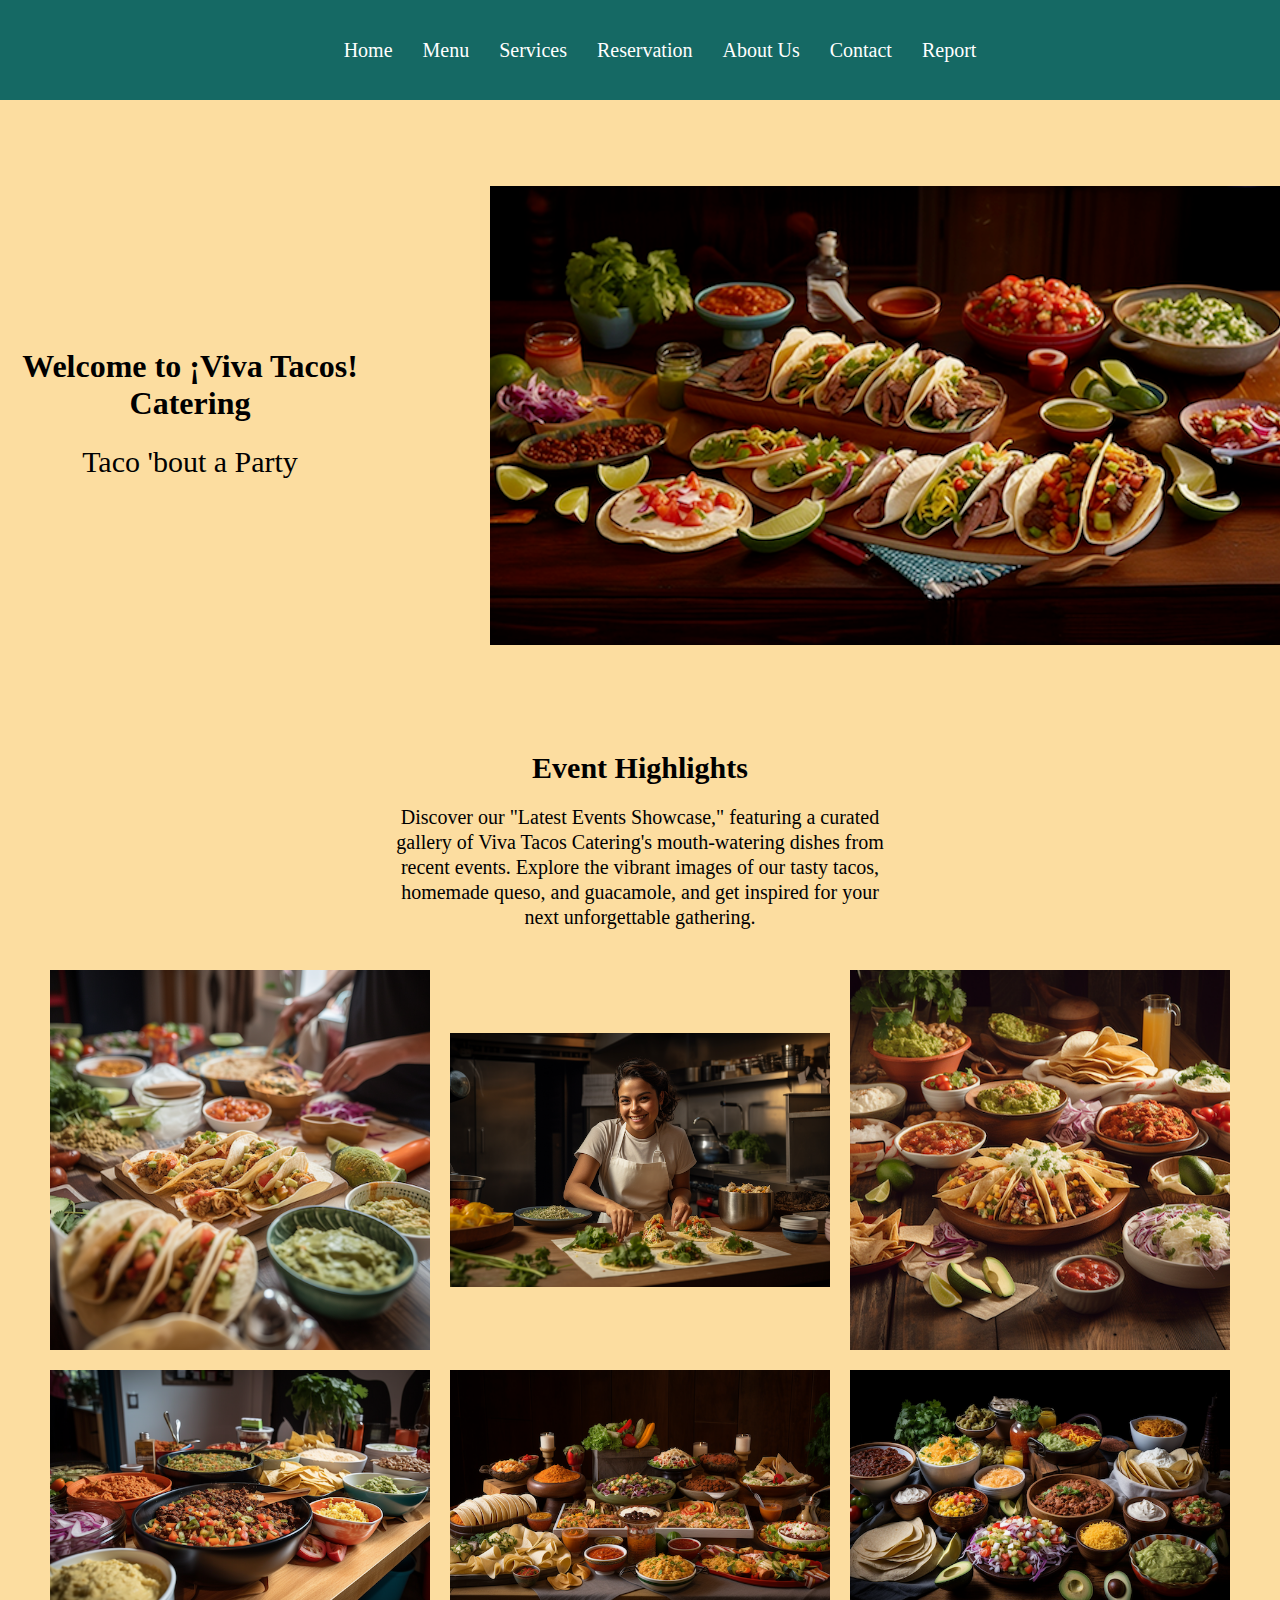
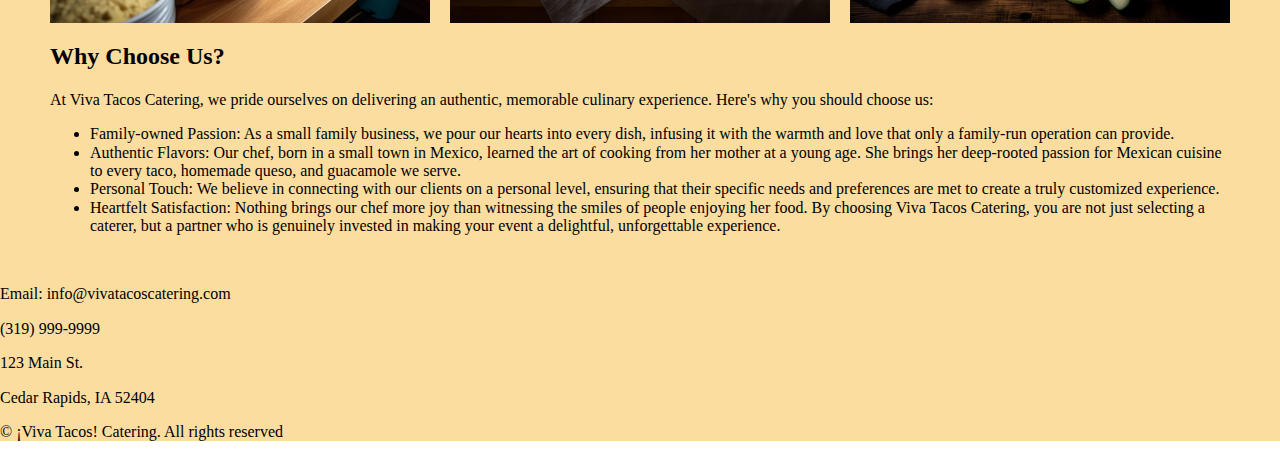
<file: index.html>
<!DOCTYPE html>
<html lang="en">

<head>
    <meta charset="UTF-8">
    <meta http-equiv="X-UA-Compatible" content="IE=edge">
    <meta name="viewport" content="width=device-width, initial-scale=1.0">
    <title>¡Viva Tacos! Catering</title>
    <link rel="stylesheet" href="vendor/normalize.css">
    <link rel="stylesheet" href="css-pages/home.css">
    <link rel="preconnect" href="https://fonts.googleapis.com">
    <link rel="preconnect" href="https://fonts.gstatic.com" crossorigin>
    <link href="https://fonts.googleapis.com/css2?family=Chicle&family=Cinzel+Decorative&display=swap" rel="stylesheet">
</head>

<body>
    <div class="page">
        <header class="header">
            <nav class="nav">
                <ul class="nav__links">
                    <li><a class="nav__link" href="index.html">Home</a></li>
                    <li><a class="nav__link" href="html-pages/menu.html">Menu</a></li>
                    <li><a class="nav__link" href="html-pages/services.html">Services</a></li>
                    <li><a class="nav__link" href="html-pages/reservation.html">Reservation</a></li>
                    <li><a class="nav__link" href="html-pages/about-us.html">About Us</a></li>
                    <li><a class="nav__link" href="html-pages/contact.html">Contact</a></li>
                    <li><a class="nav__link" href="html-pages/report.html">Report</a></li>
                </ul>
            </nav>
            <section class="intro">
                <div class="intro__text">
                    <h1 class="intro__title">Welcome to ¡Viva Tacos! Catering</h1>
                    <p class="intro__subtitle">Taco 'bout a Party</p>
                    <!-- <p class="intro__description">Viva Tacos Catering brings the vibrant flavors of Mexico right to your
                        event! We offer an extensive range of
                        mouth-watering taco options, all made with fresh ingredients and authentic seasonings. Our
                        homemade
                        queso and guacamole,
                        crafted from traditional recipes, add the perfect touch to our delicious sides. With Viva Tacos
                        Catering, you'll treat
                        your guests to a fiesta of flavor and a truly unforgettable experience.</p> -->
                </div>
                <img class="header__image" src="images/header-banner.png"
                    alt="Image showing a display of tacos and Mexican food">
            </section>

        </header>
        <main class="main">
            <section class="samples">
                <div class="samples__text">
                    <h2 class="samples__title">Event Highlights</h2>
                    <p class="samples__description">Discover our "Latest Events Showcase," featuring a curated gallery
                        of
                        Viva Tacos Catering's mouth-watering dishes from
                        recent events. Explore the vibrant images of our tasty tacos, homemade queso, and guacamole, and
                        get
                        inspired for your
                        next unforgettable gathering.</p>
                </div>
                <div class="samples__images">
                    <img class="samples__image samples__image-01" src="/images/food-01.png"
                        alt="Image of a taco bar food spread">
                    <img class="samples__image" src="images/employee.png"
                        alt="Image of an employee making tacos in the kitchen">
                    <img class="samples__image" src="images/food-03.png" alt="Image of a taco bar food spread">
                    <img class="samples__image" src="images/food-02.png" alt="Image of a taco bar food spread">
                    <img class="samples__image" src="images/food-04.png" alt="Image of a taco bar food spread">
                    <img class="samples__image" src="images/food-05.png" alt="Image of a taco bar food spread">
                </div>

            </section>
            <section class="why-us">
                <h2 class="why-us__title">Why Choose Us?</h2>
                <p class="why-us__description">At Viva Tacos Catering, we pride ourselves on delivering an authentic,
                    memorable culinary experience. Here's why you
                    should choose us:</p>
                <ul class="why-us__list">
                    <li class="why-us__list-item">Family-owned Passion: As a small family business, we pour our hearts
                        into every dish, infusing it with the warmth and
                        love that only a family-run operation can provide.</li>
                    <li class="why-us__list-item">Authentic Flavors: Our chef, born in a small town in Mexico, learned
                        the art of cooking from her mother at a young age.
                        She brings her deep-rooted passion for Mexican cuisine to every taco, homemade queso, and
                        guacamole we serve.</li>
                    <li class="why-us__list-item">Personal Touch: We believe in connecting with our clients on a
                        personal level, ensuring that their specific needs and
                        preferences are met to create a truly customized experience.</li>
                    <li class="why-us__list-item">Heartfelt Satisfaction: Nothing brings our chef more joy than
                        witnessing the smiles of people enjoying her food. By
                        choosing Viva Tacos Catering, you are not just selecting a caterer, but a partner who is
                        genuinely invested in making
                        your event a delightful, unforgettable experience.</li>
                </ul>
            </section>

        </main>
        <footer class="footer">
            <section class="footer__contact">
                <p class="footer__email">Email: info@vivatacoscatering.com</p>
                <p class="footer__phone">(319) 999-9999</p>
            </section>
            <section class="footer__address">
                <p class="footer__street-name">123 Main St.</p>
                <p class="footer__city-state-zip">Cedar Rapids, IA 52404</p>
            </section>
            <p class="copyright">&copy; ¡Viva Tacos! Catering. All rights reserved</p>
        </footer>
    </div>
</body>

</html>
</file>
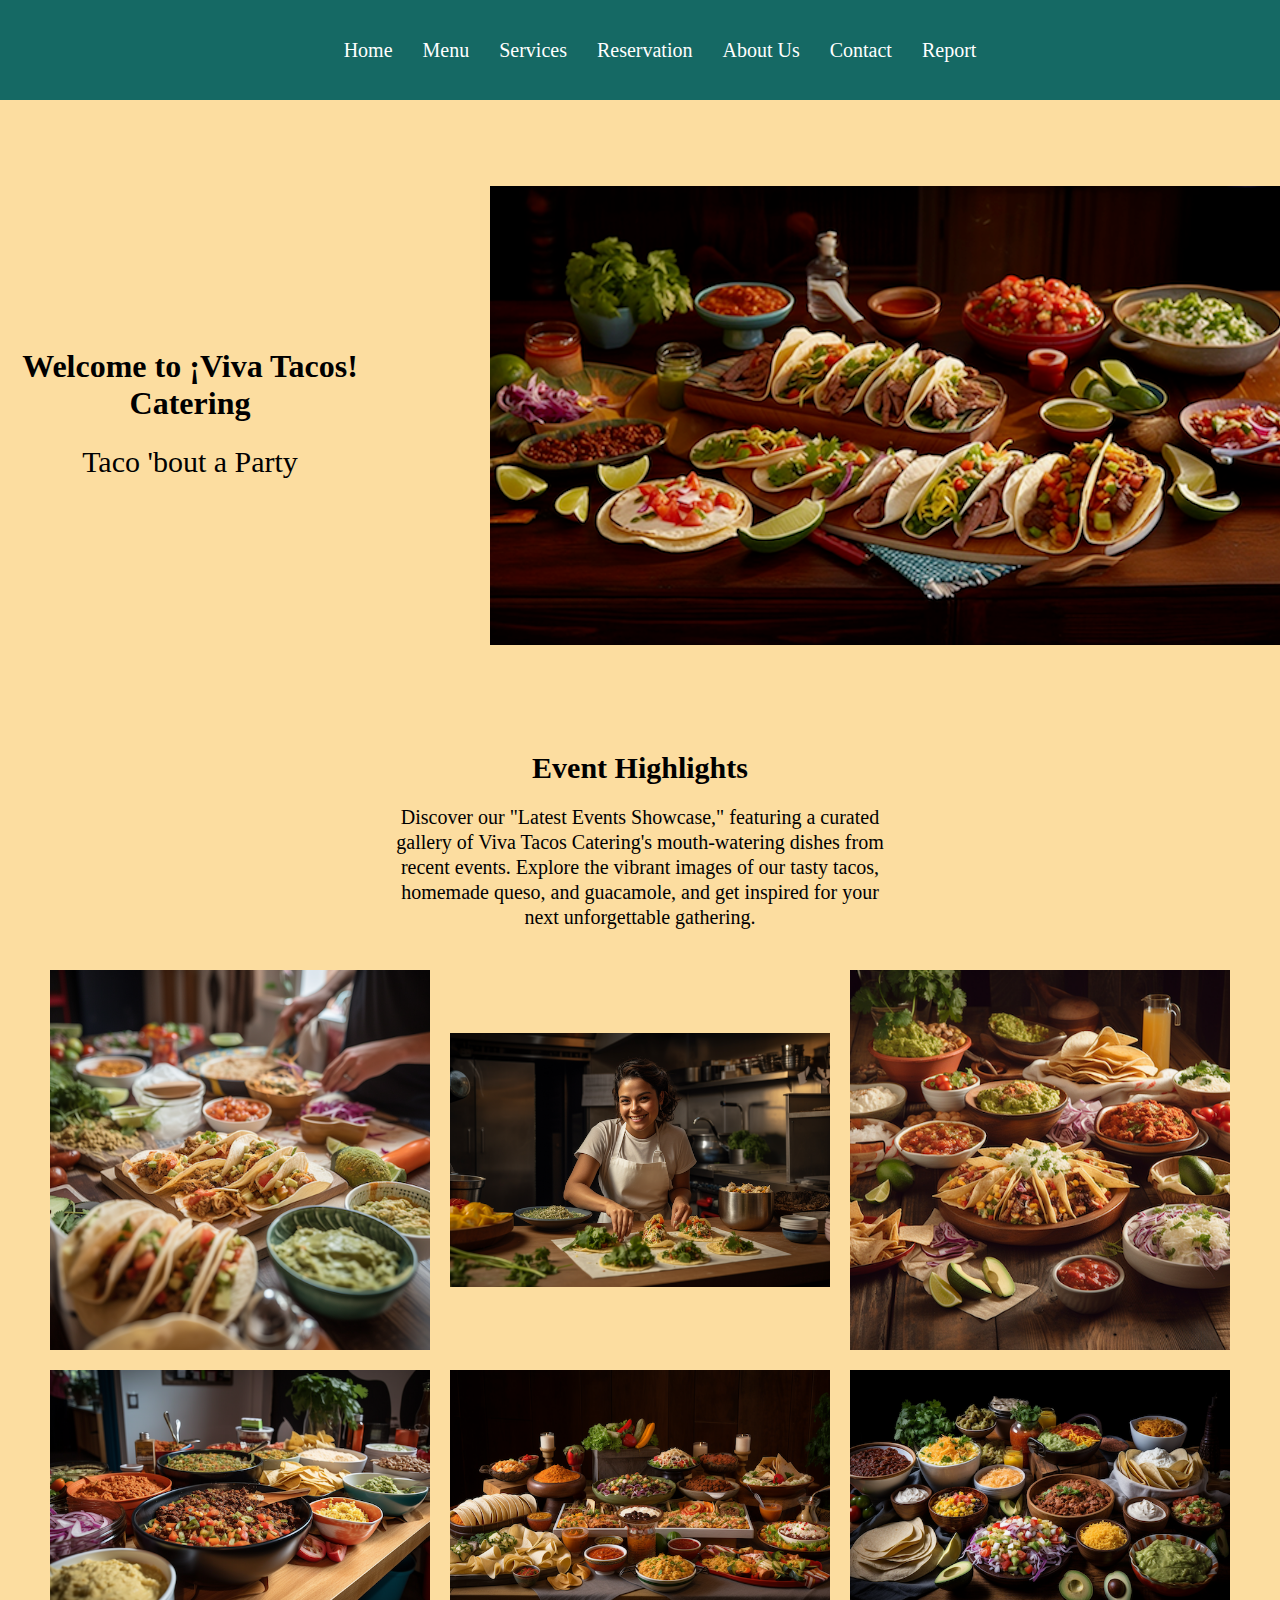
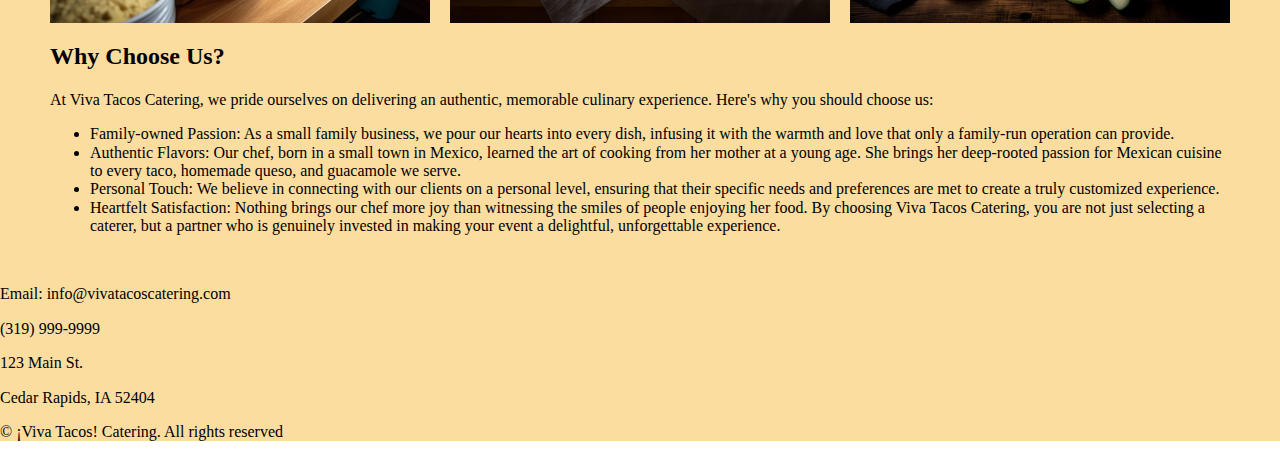
<file: home.html>
<!DOCTYPE html>
<html lang="en">

<head>
    <meta charset="UTF-8">
    <meta http-equiv="X-UA-Compatible" content="IE=edge">
    <meta name="viewport" content="width=device-width, initial-scale=1.0">
    <title>¡Viva Tacos! Catering</title>
    <link rel="stylesheet" href="vendor/normalize.css">
    <link rel="stylesheet" href="css-pages/home.css">
    <link rel="preconnect" href="https://fonts.googleapis.com">
    <link rel="preconnect" href="https://fonts.gstatic.com" crossorigin>
    <link href="https://fonts.googleapis.com/css2?family=Chicle&family=Cinzel+Decorative&display=swap" rel="stylesheet">
</head>

<body>
    <div class="page">
        <header class="header">
            <nav class="nav">
                <ul class="nav__links">
                    <li><a class="nav__link" href="home.html">Home</a></li>
                    <li><a class="nav__link" href="html-pages/menu.html">Menu</a></li>
                    <li><a class="nav__link" href="html-pages/services.html">Services</a></li>
                    <li><a class="nav__link" href="html-pages/reservation.html">Reservation</a></li>
                    <li><a class="nav__link" href="html-pages/about-us.html">About Us</a></li>
                    <li><a class="nav__link" href="html-pages/contact.html">Contact</a></li>
                    <li><a class="nav__link" href="html-pages/report.html">Report</a></li>
                </ul>
            </nav>
            <section class="intro">
                <div class="intro__text">
                    <h1 class="intro__title">Welcome to ¡Viva Tacos! Catering</h1>
                    <p class="intro__subtitle">Taco 'bout a Party</p>
                    <!-- <p class="intro__description">Viva Tacos Catering brings the vibrant flavors of Mexico right to your
                        event! We offer an extensive range of
                        mouth-watering taco options, all made with fresh ingredients and authentic seasonings. Our
                        homemade
                        queso and guacamole,
                        crafted from traditional recipes, add the perfect touch to our delicious sides. With Viva Tacos
                        Catering, you'll treat
                        your guests to a fiesta of flavor and a truly unforgettable experience.</p> -->
                </div>
                <img class="header__image" src="images/header-banner.png"
                    alt="Image showing a display of tacos and Mexican food">
            </section>

        </header>
        <main class="main">
            <section class="samples">
                <div class="samples__text">
                    <h2 class="samples__title">Event Highlights</h2>
                    <p class="samples__description">Discover our "Latest Events Showcase," featuring a curated gallery
                        of
                        Viva Tacos Catering's mouth-watering dishes from
                        recent events. Explore the vibrant images of our tasty tacos, homemade queso, and guacamole, and
                        get
                        inspired for your
                        next unforgettable gathering.</p>
                </div>
                <div class="samples__images">
                    <img class="samples__image samples__image-01" src="/images/food-01.png"
                        alt="Image of a taco bar food spread">
                    <img class="samples__image" src="images/employee.png"
                        alt="Image of an employee making tacos in the kitchen">
                    <img class="samples__image" src="images/food-03.png" alt="Image of a taco bar food spread">
                    <img class="samples__image" src="images/food-02.png" alt="Image of a taco bar food spread">
                    <img class="samples__image" src="images/food-04.png" alt="Image of a taco bar food spread">
                    <img class="samples__image" src="images/food-05.png" alt="Image of a taco bar food spread">
                </div>

            </section>
            <section class="why-us">
                <h2 class="why-us__title">Why Choose Us?</h2>
                <p class="why-us__description">At Viva Tacos Catering, we pride ourselves on delivering an authentic,
                    memorable culinary experience. Here's why you
                    should choose us:</p>
                <ul class="why-us__list">
                    <li class="why-us__list-item">Family-owned Passion: As a small family business, we pour our hearts
                        into every dish, infusing it with the warmth and
                        love that only a family-run operation can provide.</li>
                    <li class="why-us__list-item">Authentic Flavors: Our chef, born in a small town in Mexico, learned
                        the art of cooking from her mother at a young age.
                        She brings her deep-rooted passion for Mexican cuisine to every taco, homemade queso, and
                        guacamole we serve.</li>
                    <li class="why-us__list-item">Personal Touch: We believe in connecting with our clients on a
                        personal level, ensuring that their specific needs and
                        preferences are met to create a truly customized experience.</li>
                    <li class="why-us__list-item">Heartfelt Satisfaction: Nothing brings our chef more joy than
                        witnessing the smiles of people enjoying her food. By
                        choosing Viva Tacos Catering, you are not just selecting a caterer, but a partner who is
                        genuinely invested in making
                        your event a delightful, unforgettable experience.</li>
                </ul>
            </section>

        </main>
        <footer class="footer">
            <section class="footer__contact">
                <p class="footer__email">Email: info@vivatacoscatering.com</p>
                <p class="footer__phone">(319) 999-9999</p>
            </section>
            <section class="footer__address">
                <p class="footer__street-name">123 Main St.</p>
                <p class="footer__city-state-zip">Cedar Rapids, IA 52404</p>
            </section>
            <p class="copyright">&copy; ¡Viva Tacos! Catering. All rights reserved</p>
        </footer>
    </div>
</body>

</html>
</file>
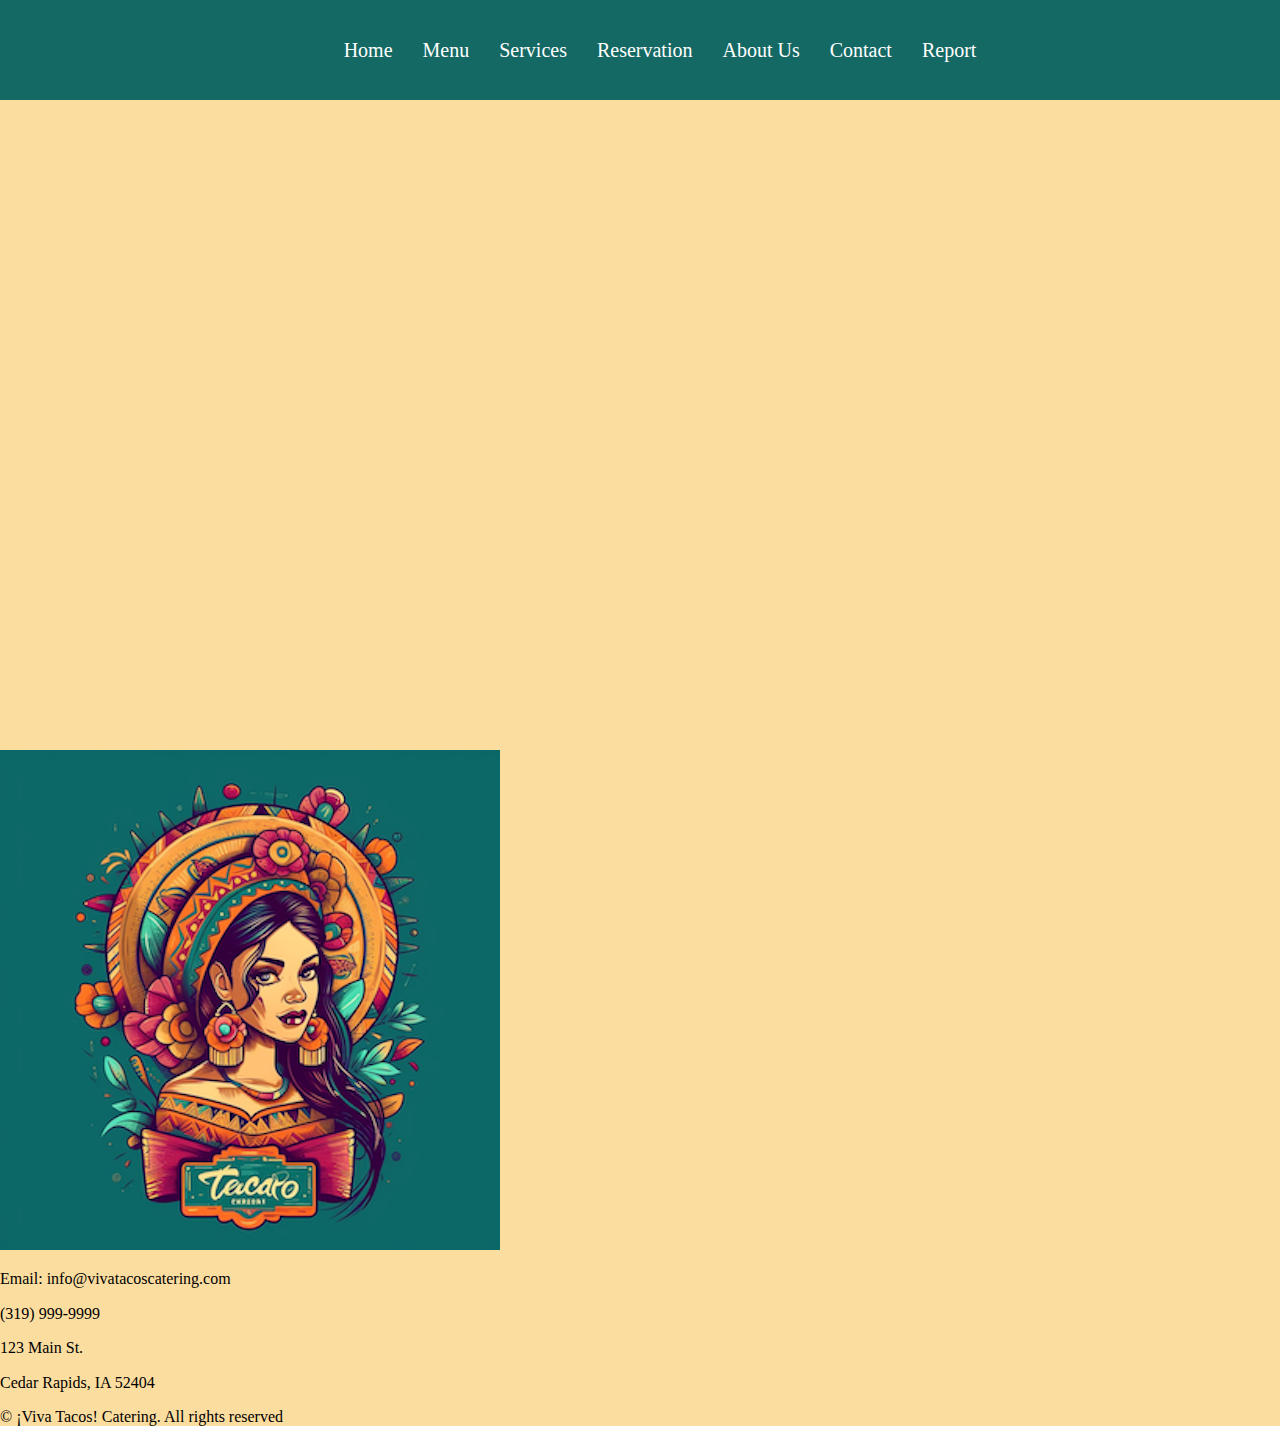
<file: html-pages/about-us.html>
<!DOCTYPE html>
<html lang="en">

<head>
    <meta charset="UTF-8">
    <meta http-equiv="X-UA-Compatible" content="IE=edge">
    <meta name="viewport" content="width=device-width, initial-scale=1.0">
    <title>¡Viva Tacos! Catering</title>
    <link rel="stylesheet" href="../vendor/normalize.css">
    <link rel="stylesheet" href="../css-pages/home.css">
</head>

<body>
    <div class="page">
        <header class="header">
            <nav class="nav">
                <ul class="nav__links">
                    <li><a class="nav__link" href="../index.html">Home</a></li>
                    <li><a class="nav__link" href="menu.html">Menu</a></li>
                    <li><a class="nav__link" href="services.html">Services</a></li>
                    <li><a class="nav__link" href="reservation.html">Reservation</a></li>
                    <li><a class="nav__link" href="about-us.html">About Us</a></li>
                    <li><a class="nav__link" href="contact.html">Contact</a></li>
                    <li><a class="nav__link" href="report.html">Report</a></li>
                </ul>
            </nav>
        </header>
        <main class="main">

        </main>
        <footer class="footer">
            <img class="footer__logo" src="../images/logo.png" alt="¡Viva Tacos! Catering Logo">
            <section class="footer__contact">
                <p class="footer__email">Email: info@vivatacoscatering.com</p>
                <p class="footer__phone">(319) 999-9999</p>
            </section>
            <section class="footer__address">
                <p class="footer__street-name">123 Main St.</p>
                <p class="footer__city-state-zip">Cedar Rapids, IA 52404</p>
            </section>
            <p class="copyright">&copy; ¡Viva Tacos! Catering. All rights reserved</p>
        </footer>
    </div>
</body>

</html>
</file>
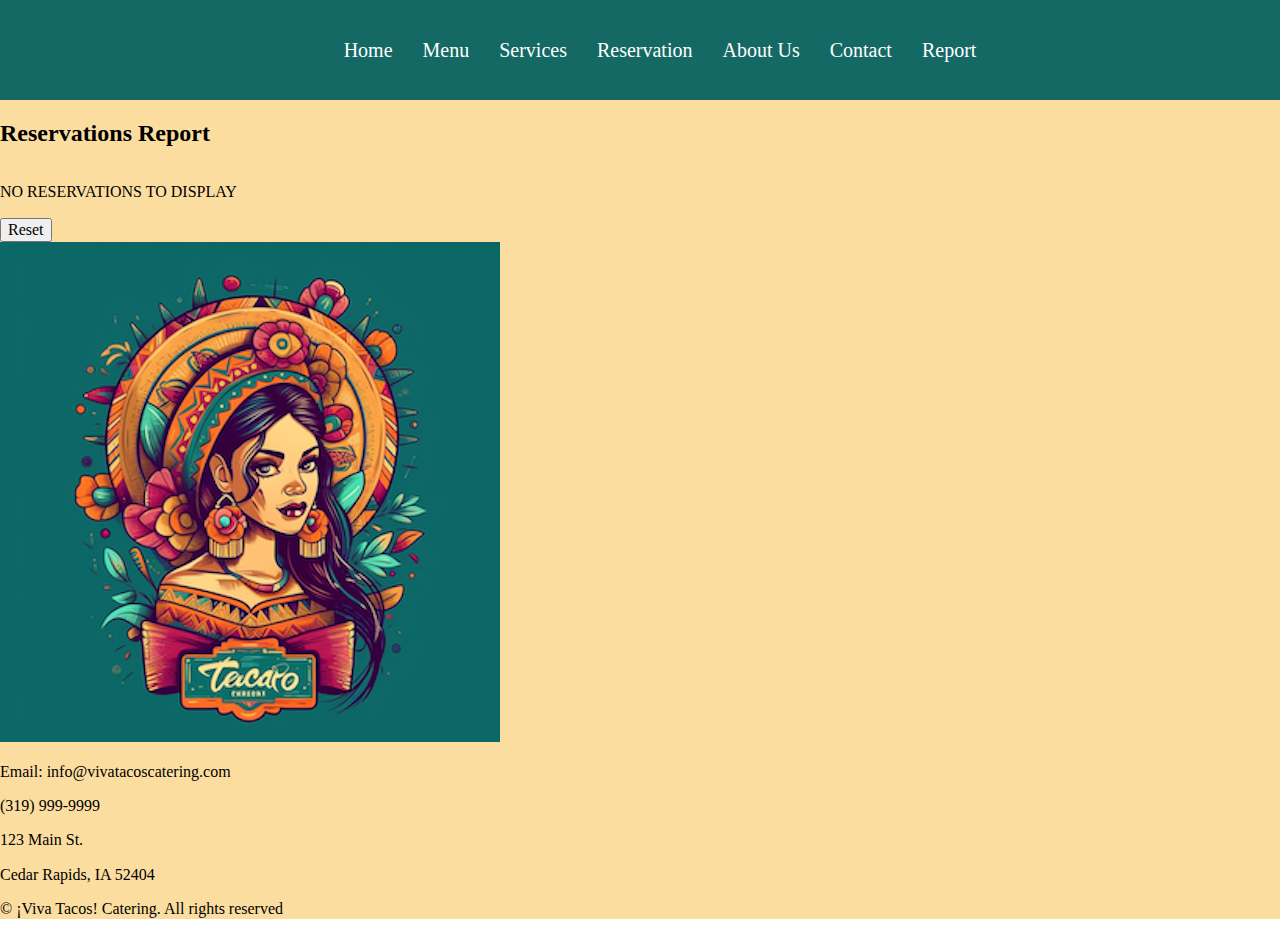
<file: html-pages/report.html>
<!DOCTYPE html>
<html lang="en">

<head>
    <meta charset="UTF-8">
    <meta http-equiv="X-UA-Compatible" content="IE=edge">
    <meta name="viewport" content="width=device-width, initial-scale=1.0">
    <title>¡Viva Tacos! Catering</title>
    <link rel="stylesheet" href="../css-pages/report.css">
</head>

<body>
    <div class="page">
        <header class="header">
            <nav class="nav">
                <ul class="nav__links">
                    <li><a class="nav__link" href="../index.html">Home</a></li>
                    <li><a class="nav__link" href="menu.html">Menu</a></li>
                    <li><a class="nav__link" href="services.html">Services</a></li>
                    <li><a class="nav__link" href="reservation.html">Reservation</a></li>
                    <li><a class="nav__link" href="about-us.html">About Us</a></li>
                    <li><a class="nav__link" href="contact.html">Contact</a></li>
                    <li><a class="nav__link" href="report.html">Report</a></li>
                </ul>
            </nav>
        </header>
        <main class="main">
            <section class="reports" id="report">
                <h2 class="reports__title">Reservations Report</h2>
            </section>
        </main>
        <footer class="footer">
            <img class="footer__logo" src="../images/logo.png" alt="¡Viva Tacos! Catering Logo">
            <section class="footer__contact">
                <p class="footer__email">Email: info@vivatacoscatering.com</p>
                <p class="footer__phone">(319) 999-9999</p>
            </section>
            <section class="footer__address">
                <p class="footer__street-name">123 Main St.</p>
                <p class="footer__city-state-zip">Cedar Rapids, IA 52404</p>
            </section>
            <p class="copyright">&copy; ¡Viva Tacos! Catering. All rights reserved</p>
        </footer>
    </div>
    <script src="../js/report-app.js"></script>
</body>

</html>
</file>
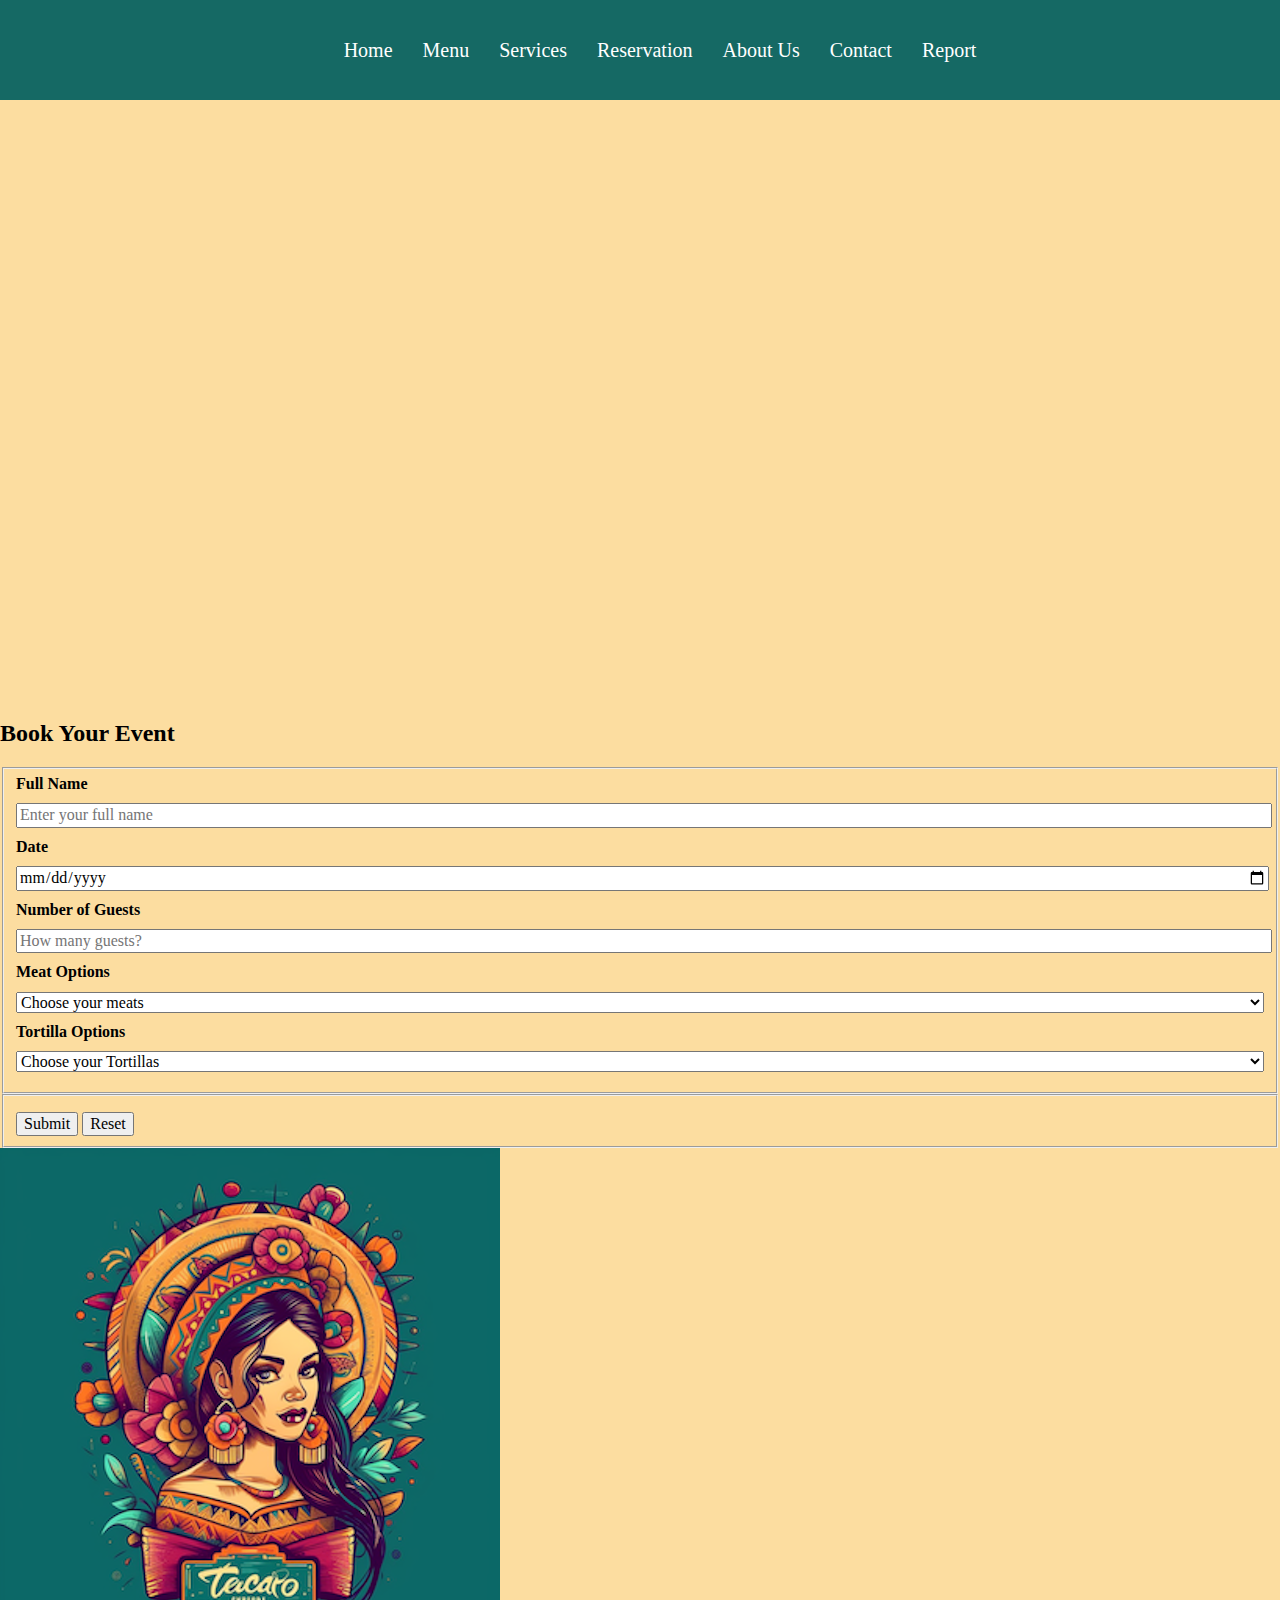
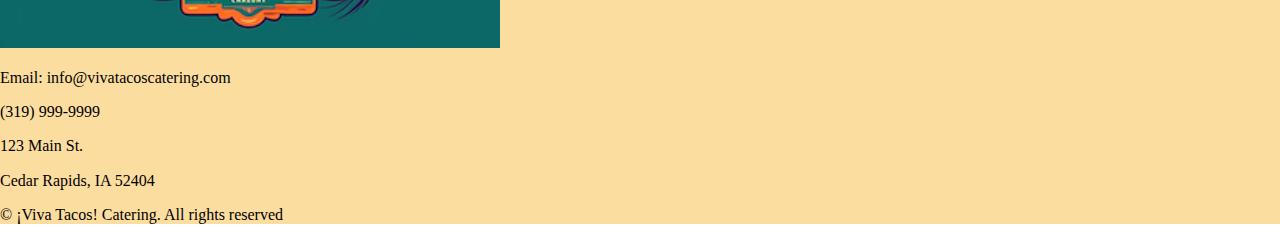
<file: html-pages/reservation.html>
<!DOCTYPE html>
<html lang="en">

<head>
    <meta charset="UTF-8">
    <meta http-equiv="X-UA-Compatible" content="IE=edge">
    <meta name="viewport" content="width=device-width, initial-scale=1.0">
    <title>¡Viva Tacos! Catering</title>
    <link rel="stylesheet" href="../css-pages/reservation.css">
</head>

<body>
    <div class="page">
        <header class="header">
            <nav class="nav">
                <ul class="nav__links">
                    <li><a class="nav__link" href="../index.html">Home</a></li>
                    <li><a class="nav__link" href="menu.html">Menu</a></li>
                    <li><a class="nav__link" href="services.html">Services</a></li>
                    <li><a class="nav__link" href="reservation.html">Reservation</a></li>
                    <li><a class="nav__link" href="about-us.html">About Us</a></li>
                    <li><a class="nav__link" href="contact.html">Contact</a></li>
                    <li><a class="nav__link" href="report.html">Report</a></li>
                </ul>
            </nav>
        </header>
        <main class="main">
            <section class="reservation">
                <h2 class="reservation__title">Book Your Event</h2>
                <form class="reservation form" id="form">
                    <fieldset class="form__fieldset">
                        <label class="form__label" for="full-name">Full Name</label>
                        <input class="form__input" type="text" id="full-name" placeholder="Enter your full name">
                        <label class="form__label" for="date">Date</label>
                        <input class="form__input" type="date" id="date">
                        <label class="form__label" for="guest-number">Number of Guests</label>
                        <input class="form__input" type="number" min="30" placeholder="How many guests?"
                            id="guest-number">
                        <label class="form__label" for="meats">Meat Options</label>
                        <select class="form__select" name="meat" id="meats">
                            <option value="" disabled selected>Choose your meats</option>
                            <option value="chicken">Chicken</option>
                            <option value="steak">Steak</option>
                            <option value="pastor">Pastor</option>
                            <option value="carnitas">Carnitas</option>
                        </select>
                        <label class="form__label" for="tortillas">Tortilla Options</label>
                        <select class="form__select" name="tortillas" id="tortillas">
                            <option value="" disabled selected>Choose your Tortillas</option>
                            <option value="corn">Corn</option>
                            <option value="flour">Flour</option>
                            <option value="both">Both</option>
                        </select>
                    </fieldset>
                    <fieldset class="form__fieldset">
                        <button class="button" type="submit">Submit</button>
                        <button class="button" type="reset">Reset
                    </fieldset>
                </form>
            </section>
        </main>
        <footer class="footer">
            <img class="footer__logo" src="../images/logo.png" alt="¡Viva Tacos! Catering Logo">
            <section class="footer__contact">
                <p class="footer__email">Email: info@vivatacoscatering.com</p>
                <p class="footer__phone">(319) 999-9999</p>
            </section>
            <section class="footer__address">
                <p class="footer__street-name">123 Main St.</p>
                <p class="footer__city-state-zip">Cedar Rapids, IA 52404</p>
            </section>
            <p class="copyright">&copy; ¡Viva Tacos! Catering. All rights reserved</p>
        </footer>
    </div>
    <script src="../js/form-app.js"></script>
</body>

</html>
</file>
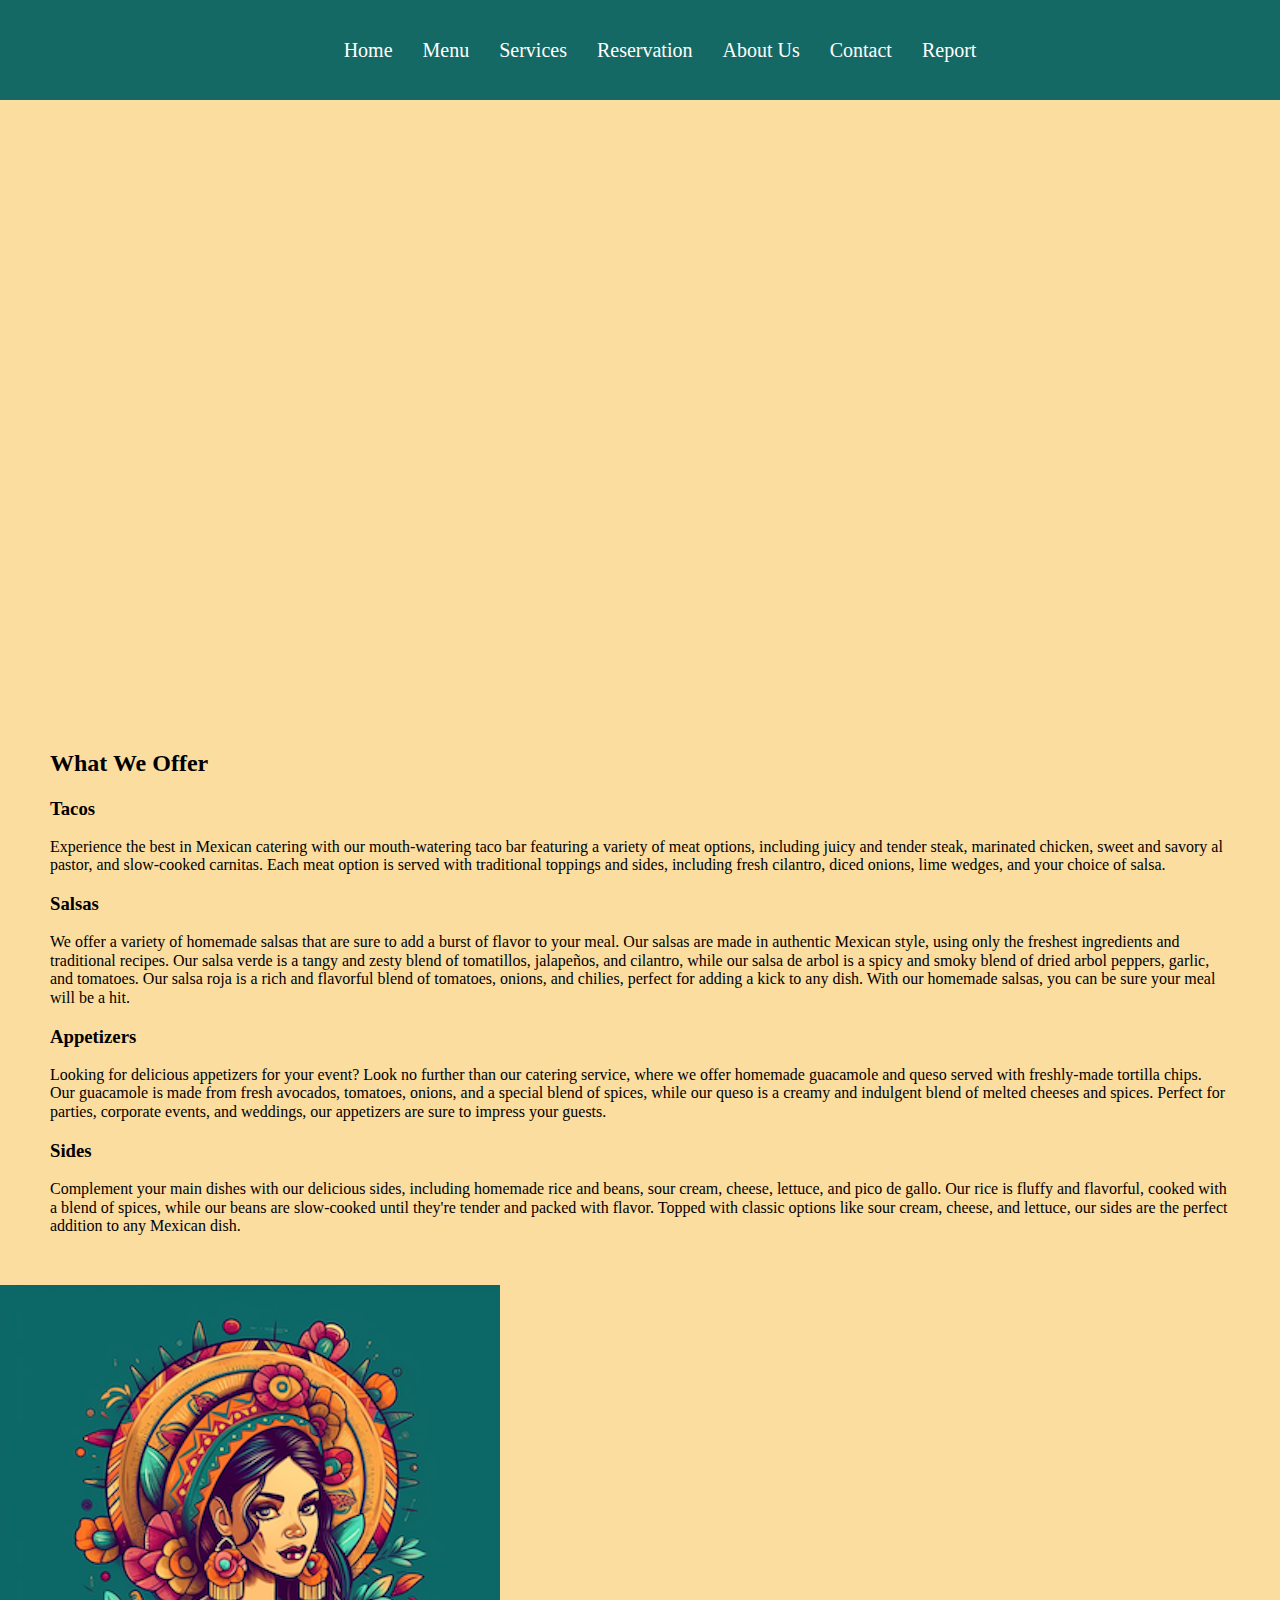
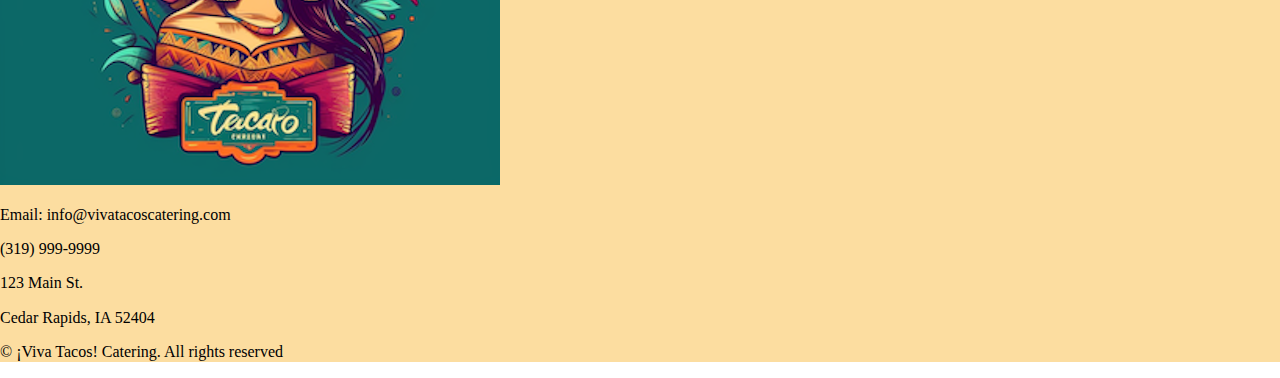
<file: html-pages/services.html>
<!DOCTYPE html>
<html lang="en">

<head>
    <meta charset="UTF-8">
    <meta http-equiv="X-UA-Compatible" content="IE=edge">
    <meta name="viewport" content="width=device-width, initial-scale=1.0">
    <title>¡Viva Tacos! Catering</title>
    <link rel="stylesheet" href="../vendor/normalize.css">
    <link rel="stylesheet" href="../css-pages/home.css">
</head>

<body>
    <div class="page">
        <header class="header">
            <nav class="nav">
                <ul class="nav__links">
                    <li><a class="nav__link" href="../index.html">Home</a></li>
                    <li><a class="nav__link" href="menu.html">Menu</a></li>
                    <li><a class="nav__link" href="services.html">Services</a></li>
                    <li><a class="nav__link" href="reservation.html">Reservation</a></li>
                    <li><a class="nav__link" href="about-us.html">About Us</a></li>
                    <li><a class="nav__link" href="contact.html">Contact</a></li>
                    <li><a class="nav__link" href="report.html">Report</a></li>
                </ul>
            </nav>
        </header>
        <main class="main">
            <section class="services">
                <h2 class="services__title">What We Offer</h2>
                <div class="services__tacos">
                    <h3 class="services__tacos-title">Tacos</h3>
                    <p class="services__tacos-description">
                        Experience the best in Mexican catering with our mouth-watering taco bar featuring a variety of
                        meat options, including
                        juicy and tender steak, marinated chicken, sweet and savory al pastor, and slow-cooked carnitas.
                        Each meat option is
                        served with traditional toppings and sides, including fresh cilantro, diced onions, lime wedges,
                        and your choice of
                        salsa.
                    </p>
                </div>
                <div class="services__salsas">
                    <h3 class="services__salsas-title">Salsas</h3>
                    <p class="services__salsas-description">We offer a variety of homemade salsas that are sure to add a
                        burst of flavor to your meal. Our salsas are made in
                        authentic Mexican style, using only the freshest ingredients and traditional recipes. Our salsa
                        verde is a tangy and
                        zesty blend of tomatillos, jalapeños, and cilantro, while our salsa de arbol is a spicy and
                        smoky blend of dried arbol
                        peppers, garlic, and tomatoes. Our salsa roja is a rich and flavorful blend of tomatoes, onions,
                        and chilies, perfect
                        for adding a kick to any dish. With our homemade salsas, you can be sure your meal will be a
                        hit.</p>
                </div>
                <div class="services__apps">
                    <h3 class="services__apps-title">Appetizers</h3>
                    <p class="services__apps-description">Looking for delicious appetizers for your event? Look no
                        further than our catering service, where we offer homemade
                        guacamole and queso served with freshly-made tortilla chips. Our guacamole is made from fresh
                        avocados, tomatoes,
                        onions, and a special blend of spices, while our queso is a creamy and indulgent blend of melted
                        cheeses and spices.
                        Perfect for parties, corporate events, and weddings, our appetizers are sure to impress your
                        guests.</p>
                </div>
                <div class="services__sides">
                    <h3 class="services__sides-title">Sides</h3>
                    <p class="services__sides-description">Complement your main dishes with our delicious sides,
                        including homemade rice and beans, sour cream, cheese, lettuce,
                        and pico de gallo. Our rice is fluffy and flavorful, cooked with a blend of spices, while our
                        beans are slow-cooked
                        until they're tender and packed with flavor. Topped with classic options like sour cream,
                        cheese, and lettuce, our sides
                        are the perfect addition to any Mexican dish.</p>
                </div>
            </section>
        </main>
        <footer class="footer">
            <img class="footer__logo" src="../images/logo.png" alt="¡Viva Tacos! Catering Logo">
            <section class="footer__contact">
                <p class="footer__email">Email: info@vivatacoscatering.com</p>
                <p class="footer__phone">(319) 999-9999</p>
            </section>
            <section class="footer__address">
                <p class="footer__street-name">123 Main St.</p>
                <p class="footer__city-state-zip">Cedar Rapids, IA 52404</p>
            </section>
            <p class="copyright">&copy; ¡Viva Tacos! Catering. All rights reserved</p>
        </footer>
    </div>
</body>

</html>
</file>
<file: css-pages/home.css>
@import url(../blocks/page.css);
@import url(../blocks/home-header.css);
@import url(../blocks/nav.css);
@import url(../blocks/intro.css);
@import url(../blocks/main.css);
@import url(../blocks/samples.css);
</file>
<file: css-pages/report.css>
@import url(../vendor/normalize.css);
@import url(../blocks/page.css);
/* @import url(../blocks/home-header.css); */
@import url(../blocks/nav.css);
@import url(../blocks/table.css);
</file>
<file: css-pages/reservation.css>
@import url(../vendor/normalize.css);
@import url(../blocks/page.css);
@import url(../blocks/home-header.css);
@import url(../blocks/nav.css);
@import url(../blocks/form.css);
</file>
